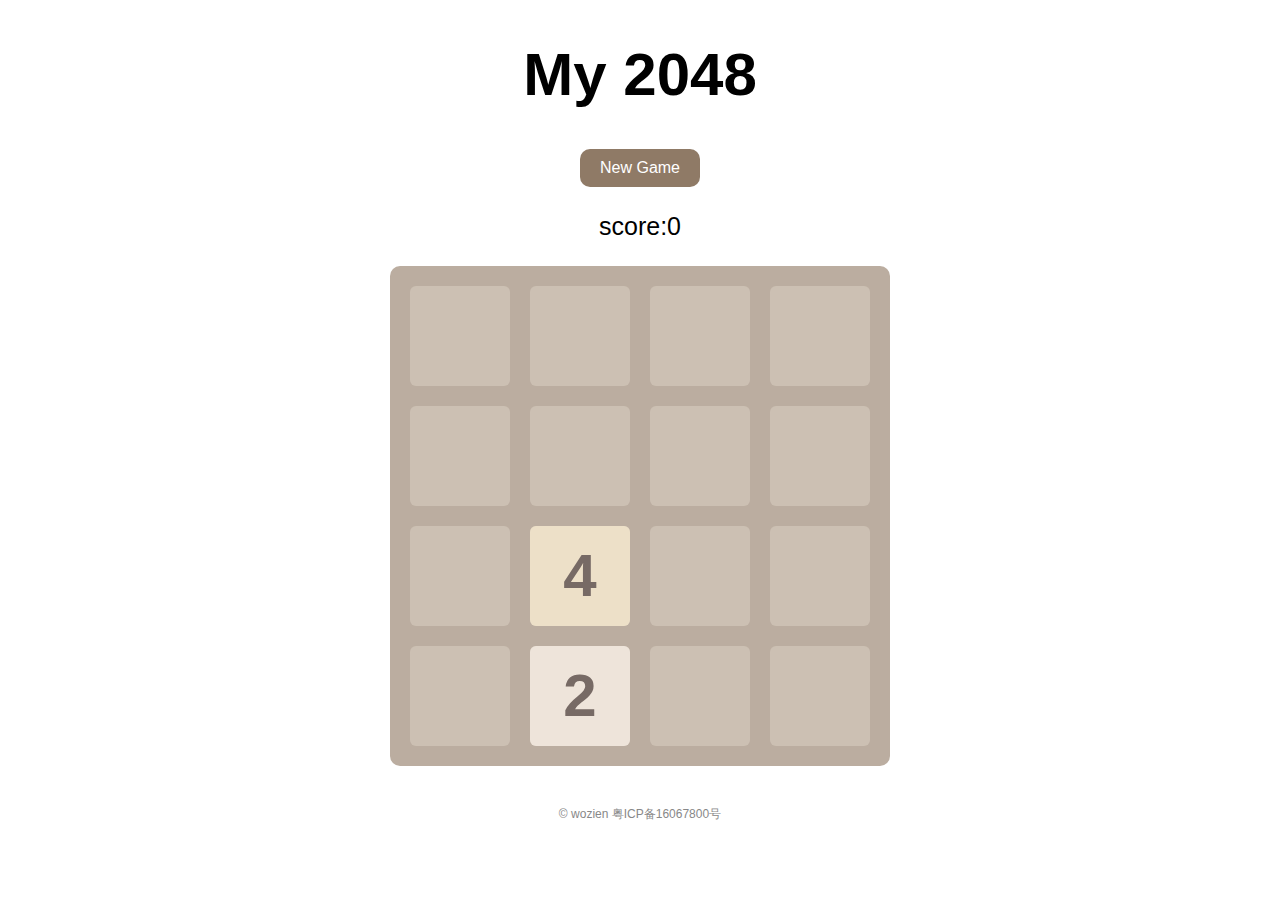
<file: 2048/index.html>
<!DOCTYPE html>
<html lang="en">
<head>
    <meta charset="UTF-8">
    <meta name="viewport" content="width=device-width,initial-scale=1.0,minimum-scale=1.0,maximum-scale=1.0,user-scalable=no"/>
    <title>wozien | 2048</title>
    <link rel="stylesheet" href="css/style.css"/>

</head>
<body>

    <header>
        <h1>My 2048</h1>
        <a href="javascript:newGame()" id="newGame">New Game</a>
        <p>score:<span id="score">0</span></p>
    </header>

    <div id="grid-container">
        <div class="grid-cell" id="grid-cell-0-0"></div>
        <div class="grid-cell" id="grid-cell-0-1"></div>
        <div class="grid-cell" id="grid-cell-0-2"></div>
        <div class="grid-cell" id="grid-cell-0-3"></div>

        <div class="grid-cell" id="grid-cell-1-0"></div>
        <div class="grid-cell" id="grid-cell-1-1"></div>
        <div class="grid-cell" id="grid-cell-1-2"></div>
        <div class="grid-cell" id="grid-cell-1-3"></div>

        <div class="grid-cell" id="grid-cell-2-0"></div>
        <div class="grid-cell" id="grid-cell-2-1"></div>
        <div class="grid-cell" id="grid-cell-2-2"></div>
        <div class="grid-cell" id="grid-cell-2-3"></div>

        <div class="grid-cell" id="grid-cell-3-0"></div>
        <div class="grid-cell" id="grid-cell-3-1"></div>
        <div class="grid-cell" id="grid-cell-3-2"></div>
        <div class="grid-cell" id="grid-cell-3-3"></div>
    </div>

    <footer>
        <p>&copy; wozien 粤ICP备16067800号</p>
    </footer>

    <script src="js/jquery-2.2.1.min.js"></script>
    <script src="js/support.js"></script>
    <script src="js/showAnimation.js"></script>
    <script src="js/main.js"></script>
</body>
</html>
</file>
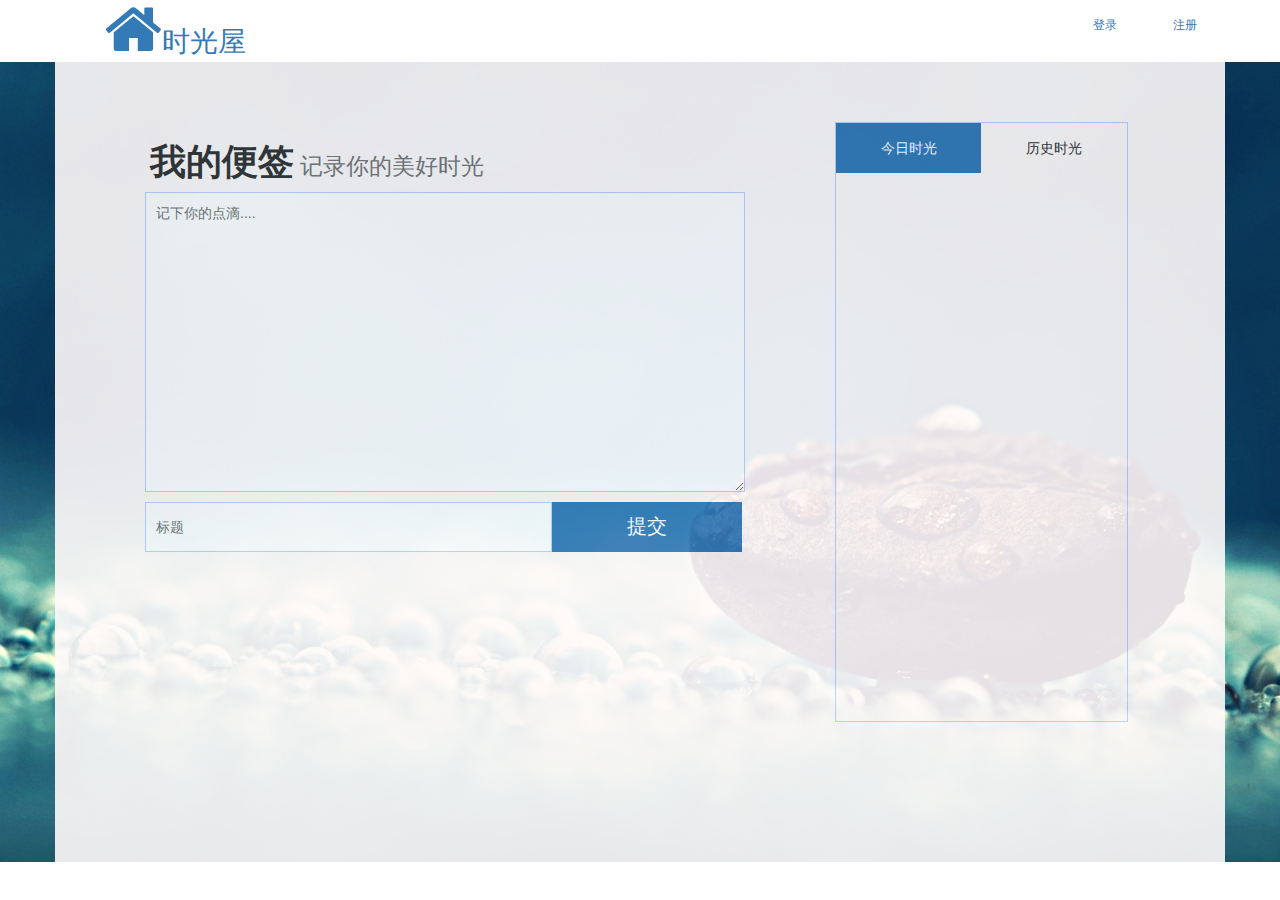
<file: demo1/index.html>
<!doctype html>
<html lang="en">
<head>
    <meta charset="UTF-8">
    <title>Document</title>
    <link rel="stylesheet" href="bootstrap/css/bootstrap.min.css">
    <link rel="stylesheet" href="css/font-awesome.min.css">
    <link rel="stylesheet" href="css/mystyle.css">
    <link rel="stylesheet" href="css/login.css">

</head>

<body>
    <!--header-->
    <header id="Navbar">
        <span class="title"><i class="fa fa-home" style="font-size: 100px"></i>时光屋</span>
        <span id="rg" class="navtxt">注册</span>
        <span id="lg" class="navtxt">登录</span>
    </header>
    <!--content-->
    <div class="bgimg">
        <div class="container">
            <div class="row">
                <div class="col-md-8";>
                    <h1 class="head"><b>我的便签</b><small>&nbsp;记录你的美好时光</small></h1>
                    <div class="con" id="con">
                        <textarea id="context" placeholder="记下你的点滴...."></textarea>
                    </div>
                    <div class="input">
                        <input type="text" id="header" class="ipt-tit" placeholder="标题">
                        <input type="button" class="mybtn-2" value="提交" onclick="Write()">
                    </div>
                </div>

                <div class="col-md-3" style="padding:0px 0px;position: relative;min-height: 600px;border:1px solid #BAD1FF">
                    <ul id="navTab">
                        <li class="hove">今日时光</li>
                        <li>历史时光</li>
                    </ul>
                    <div id="conlist">
                        <div class="conlist-time">
                            <span></span>
                            <span></span>
                        </div>

                        <ul></ul>
                    </div>
                    <div id="hoslist">
                        <div class="histext">
                            <input type="text" id="search" placeholder="输入格式年/月/日">
                            <i class="fa fa-search icon2" onclick="searchList()"></i>
                            <span class="tip2">*输入格式错误</span>
                        </div>
                        <span></span>
                        <span></span>
                        <ul></ul>
                    </div>
                </div>
            </div>
        </div>
    </div>


    <!--showdetail-->
    <div id="box_lg">
        <h6 class="close">×</h6>
        <h3 class="header"></h3>
        <hr>
        <p class="context"></p>
        <h6 class="time"></h6>
        <div class="del">
            <inpput type="button" class="btn btn-primary">删除便签</inpput>
        </div>

    </div>
    <div id="box_bg"></div>


    <!--login-->
    <div id="login">
        <div class="cls"><i class="fa fa-close"></i></div>
        <div class="lg_head">
            <span>时<i class="fa fa-home" style="font-size: 50px"></i>光</span>
        </div>
        <form id="fm1-info">
            <div class="ipt-gp">
                <i class="fa fa-user icon" style="font-size: 20px"></i>
                <input type="text" name="txt1" class="ipt" placeholder="用户名">
                <i class="fa fa-close icon-cls"></i>
                <span class="tip">*用户名不能为空</span>
            </div>
            <div  class="ipt-gp">
                <i class="fa fa-lock icon" style="font-size: 22px"></i>
                <input type="password" name="txt2" class="ipt" placeholder="密码">
                <i class="fa fa-close icon-cls"></i>
                <span class="tip">*密码不能为空</span>
            </div>
            <div class="btn-gp">
                <input type="button" class="mybtn mybtn-1" onclick="selForm(1)" value="登录">
            </div>

        </form>

        <div class="label-gp">
            <ul>
                <li><i class="fa fa-qq"></i></li>
                <li><i class="fa fa-weixin"></i></li>
                <li><i class="fa fa-weibo"></i></li>
                <li><a href="retutn false">立即注册</a></li>
            </ul>
        </div>
    </div>

    <!--register-->
    <div id="register">
        <div class="cls"><i class="fa fa-close"></i></div>
        <div class="lg_head">
            <span>时<i class="fa fa-home" style="font-size: 50px"></i>光</span>
        </div>

        <form id="fm2-info">
            <div class="ipt-gp">
                <i class="fa fa-user icon" style="font-size: 20px"></i>
                <input type="text" name="txt1" class="ipt" placeholder="请输入用户名">
                <i class="fa fa-close icon-cls"></i>
                <span class="tip">*用户名不能为空</span>
            </div>
            <div class="ipt-gp">
                <i class="fa fa-envelope icon" style="font-size: 16px"></i>
                <input type="text" name="txt2" class="ipt" placeholder="输入邮箱">
                <i class="fa fa-close icon-cls"></i>
                <span class="tip">*请输入合法邮箱</span>
            </div>
            <div  class="ipt-gp">
                <i class="fa fa-lock icon" style="font-size: 22px"></i>
                <input type="password" name="txt3" class="ipt" placeholder="密码">
                <i class="fa fa-close icon-cls"></i>
                <span class="tip">*密码不能为空</span>
            </div>
            <div  class="ipt-gp">
                <i class="fa fa-lock icon" style="font-size: 22px"></i>
                <input type="password" name="txt4" class="ipt" placeholder="确认密码">
                <i class="fa fa-close icon-cls"></i>
                <span class="tip">*两次密码不一致</span>
            </div>
            <div class="btn-gp">
                <input type="button" class="mybtn mybtn-1" onclick="selForm(2)" value="注册">
            </div>
        </form>

        <div class="label-gp">
            <ul>
                <li><i class="fa fa-qq"></i></li>
                <li><i class="fa fa-weixin"></i></li>
                <li><i class="fa fa-weibo"></i></li>
                <li><a href="retutn false">立即登录</a></li>
            </ul>
        </div>
    </div>
    <!--script-->
    <script src="js/jquery-2.2.1.min.js"></script>
    <script src="js/ajax3.js"></script>
    <script src="js/ajax1.js"></script>
    <script src="js/ajax2.js"></script>
    <script src="js/Animate.js"></script>
    <script src="js/login.js"></script>
    <script src="js/search.js"></script>
</body>
</html>
</file>
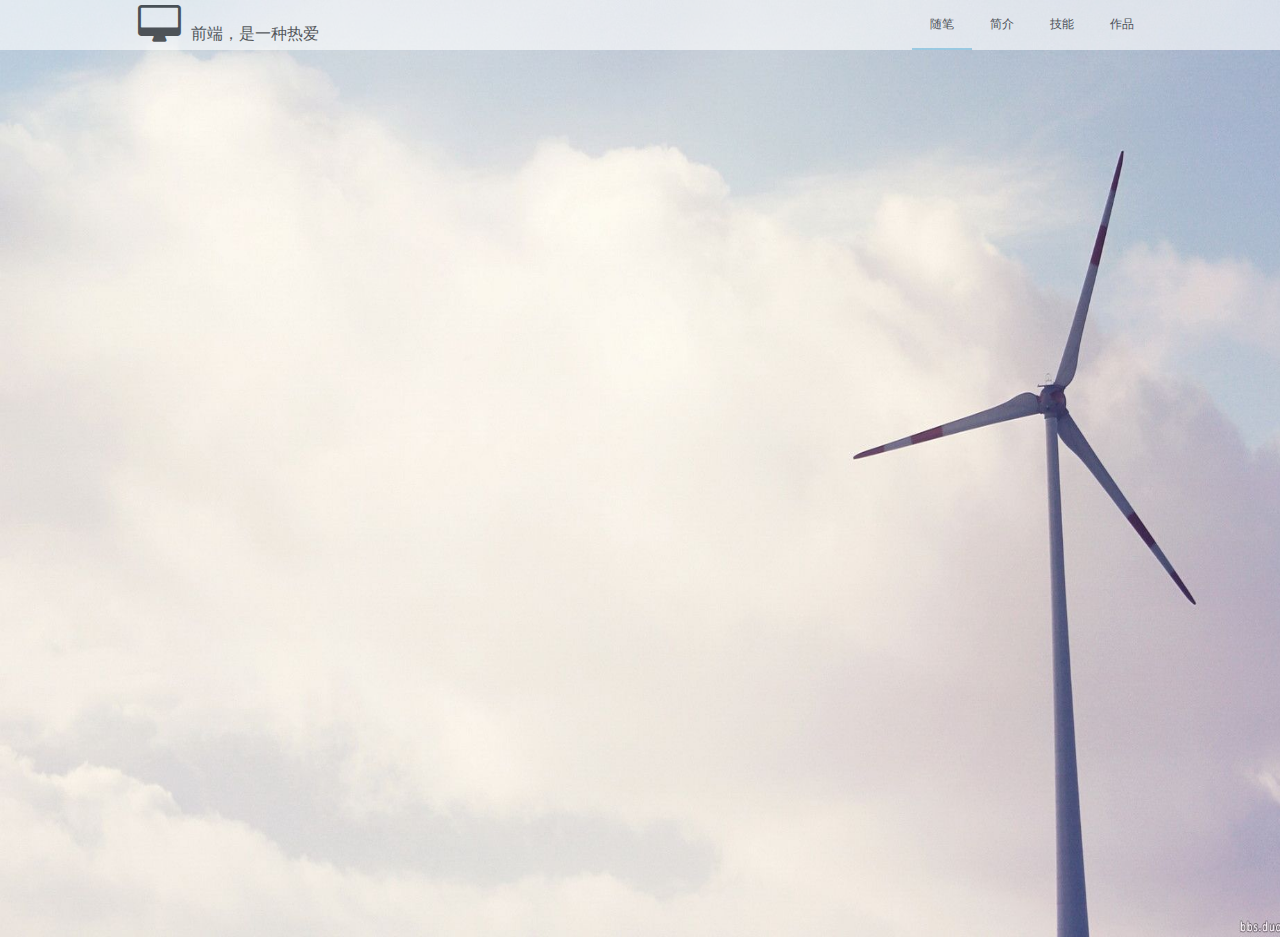
<file: demo2/index.html>
<!doctype html>
<html lang="en">
<head>
    <meta charset="UTF-8">
    <title>我的主页</title>
    <link rel="stylesheet" href="css/mystyle1.css"/>
    <link rel="stylesheet" href="css/mystyle2.css"/>
    <link rel="stylesheet" href="css/font-awesome.min.css"/>
</head>
<body>
    <div id="header">
        <div class="hd-left">
            <i class="fa fa-desktop icon1"></i>前端，是一种热爱
        </div>
        <div class="hd-right">
            <ul>
                <li>作品</li>
                <li>技能</li>
                <li>简介</li>
                <li class="over">随笔</li>
            </ul>
        </div>
    </div>

    <div id="container">
        <div class="con1">
            <div class="suibi">
                <div class="img1"></div>
                <div class="hr1">
                    <hr color="black"/>
                </div>
                <div class="page1">
                    <p><b style="font-size: 30px;color: skyblue">前端</b>是最贴近用户的程序员，前端的能力就是能让产品从90分进化到100分，甚至跟好</p>
                    <p>参与项目，快速高质量完成实现效果图，精确到1px</p>
                    <p>与团队成员，UI设计师，产品经理沟通</p>
                    <p>实时优化页面，拥抱最新前端技术</p>
                    <p>&copy;copyright&nbsp;wozien</p>
                </div>
            </div>
        </div>

        <div class="con2">
            <div class="title">
                <p class="con2-p1">关于我</p>
                <hr color="red" class="hr2"/>
                <p class="con2-p2">ABOUT ME</p>
            </div>
            <div class="myinfo">
                <ul class="ul2">
                    <li>
                        <div class="con2-img"><i class="fa fa-user con2-icon" style="font-size: 60px"></i></div>
                        <p style="text-align: left">学历</p>
                        <hr color="white" class="info-hr"/>
                        <p style="text-align: right">本科</p>
                    </li>
                    <li>
                        <div class="con2-img"><i class="fa fa-bank con2-icon" style="font-size: 55px"></i></div>
                        <p style="text-align: left">学校</p>
                        <hr color="white" class="info-hr"/>
                        <p style="text-align: right">深大</p>
                    </li>
                    <li>
                        <div class="con2-img"><i class="fa fa-book con2-icon" style="font-size: 60px"></i></div>
                        <p style="text-align: left">专业</p>
                        <hr color="white" class="info-hr"/>
                        <p style="text-align: right">计科</p>
                    </li>
                    <li>
                        <div class="con2-img"><i class="fa fa-heart con2-icon " style="font-size: 60px"></i></div>
                        <p style="text-align: left">爱好</p>
                        <hr color="white" class="info-hr"/>
                        <p style="text-align: right">跑步</p>
                    </li>
                </ul>
            </div>
            <div class="jianjie">
                <p>2013年开始就读于广东省深圳大学，主修专业应用数学，辅修计算机科学与技术</p>
                <p>喜欢思考，喜欢用所学数学和计算机知识解决实际问题，但虐有点强迫症</p>
                <p>大二开始接触前端喜欢前端，遇到神级页面立马CRTL+S</p>
                <p>目标--前端工程师</p>
            </div>
        </div>

        <div class="con3">
            <div class="title">
                <p class="con2-p1">我的技能</p>
                <hr color="red" class="hr2"/>
                <p class="con2-p2">MY SKILL</p>
            </div>

            <p class="con3-p1">前端的学习需要持之以恒，学习要有深度和广度，有坚持必有收获</p>
            <div class="skill">
                <div class="sk1"></div>
                <div class="sk2"></div>
                <div class="sk3"></div>
                <i class="fa fa-caret-up con3-icon1" style="font-size: 50px"></i>
                <i class="fa fa-caret-up con3-icon2" style="font-size: 50px"></i>
                <i class="fa fa-caret-up con3-icon3" style="font-size: 50px"></i>
                <div class="sk-con">
                   <ul class="sc1">
                       <li>理解w3c的html标准</li>
                       <li>熟悉html常用标签</li>
                       <li>了解html5新特性</li>
                   </ul>
                    <ul class="sc2">
                        <li>理解w3c的cssl标准</li>
                        <li>能用html+css完成静态页面</li>
                        <li>了解css3新特性</li>
                    </ul>
                    <ul class="sc3">
                        <li>理解原生js</li>
                        <li>能用js，jq完成页面的交互</li>
                        <li>能用ajax与服务器进行数据交换</li>
                    </ul>
                </div>
            </div>
        </div>

        <div class="con4">
            <div class="title">
                <p class="con2-p1">我的作品</p>
                <hr color="red" class="hr2"/>
                <p class="con2-p2">MY WORKS</p>
            </div>
            <p class="con3-p1">从大三开始自学前端，并时刻保持着对前端的热爱</p>

            <div class="banner">
                <ul>
                    <li class="li1">
                        <dl>
                            <dt>作品一</dt>
                            <dd>个人主页</dd>
                            <dt>功能</dt>
                            <dd>类似个人简历</dd>
                            <dt>实现</dt>
                            <dd>css3动画，jq轮播设计</dd>
                        </dl>
                    </li>
                    <li class="li2">
                        <dl>
                            <dt>作品二</dt>
                            <dd>WEB版记事本</dd>
                            <dt>功能</dt>
                            <dd>登录注册帐号，书写内容到数据库</dd>
                            <dt>实现</dt>
                            <dd>php+mysql完成后台操作，jq实现动画交互</dd>
                        </dl>
                    </li>
                </ul>

                <aside class="side side1"></aside>
                <aside class="side side2"></aside>
            </div>

            <p class="con3-p1">更多作品请关注我的github链接：<a href="https://github.com/wozien/demo.git">https://github.com/wozien/demo.git</a></p>
        </div>

        <ul class="ul1">
            <li class="hov"></li>
            <li></li>
            <li></li>
            <li></li>
        </ul>
    </div>

    <script src="js/jquery-2.2.1.min.js"></script>
    <script src="js/jquery.mousewheel.min.js"></script>
    <script src="js/animate.js"></script>
</body>
</html>
</file>
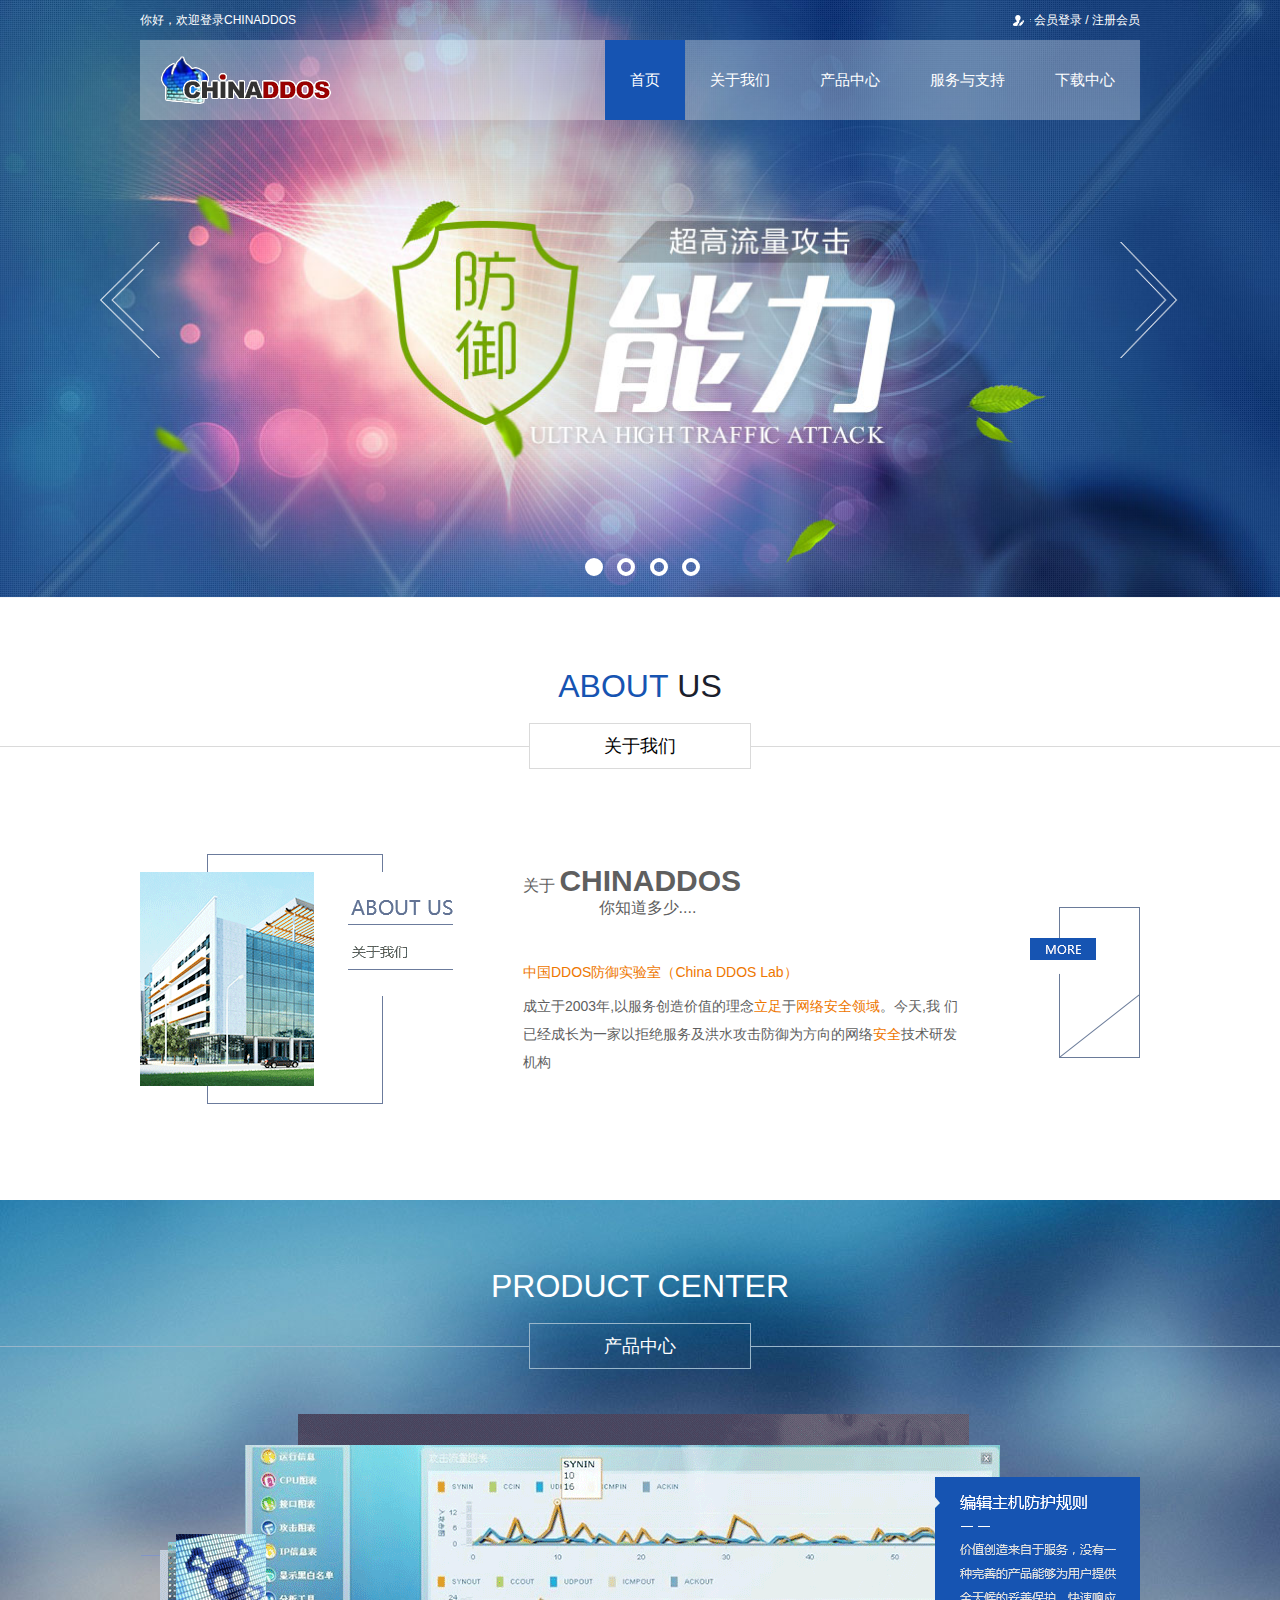
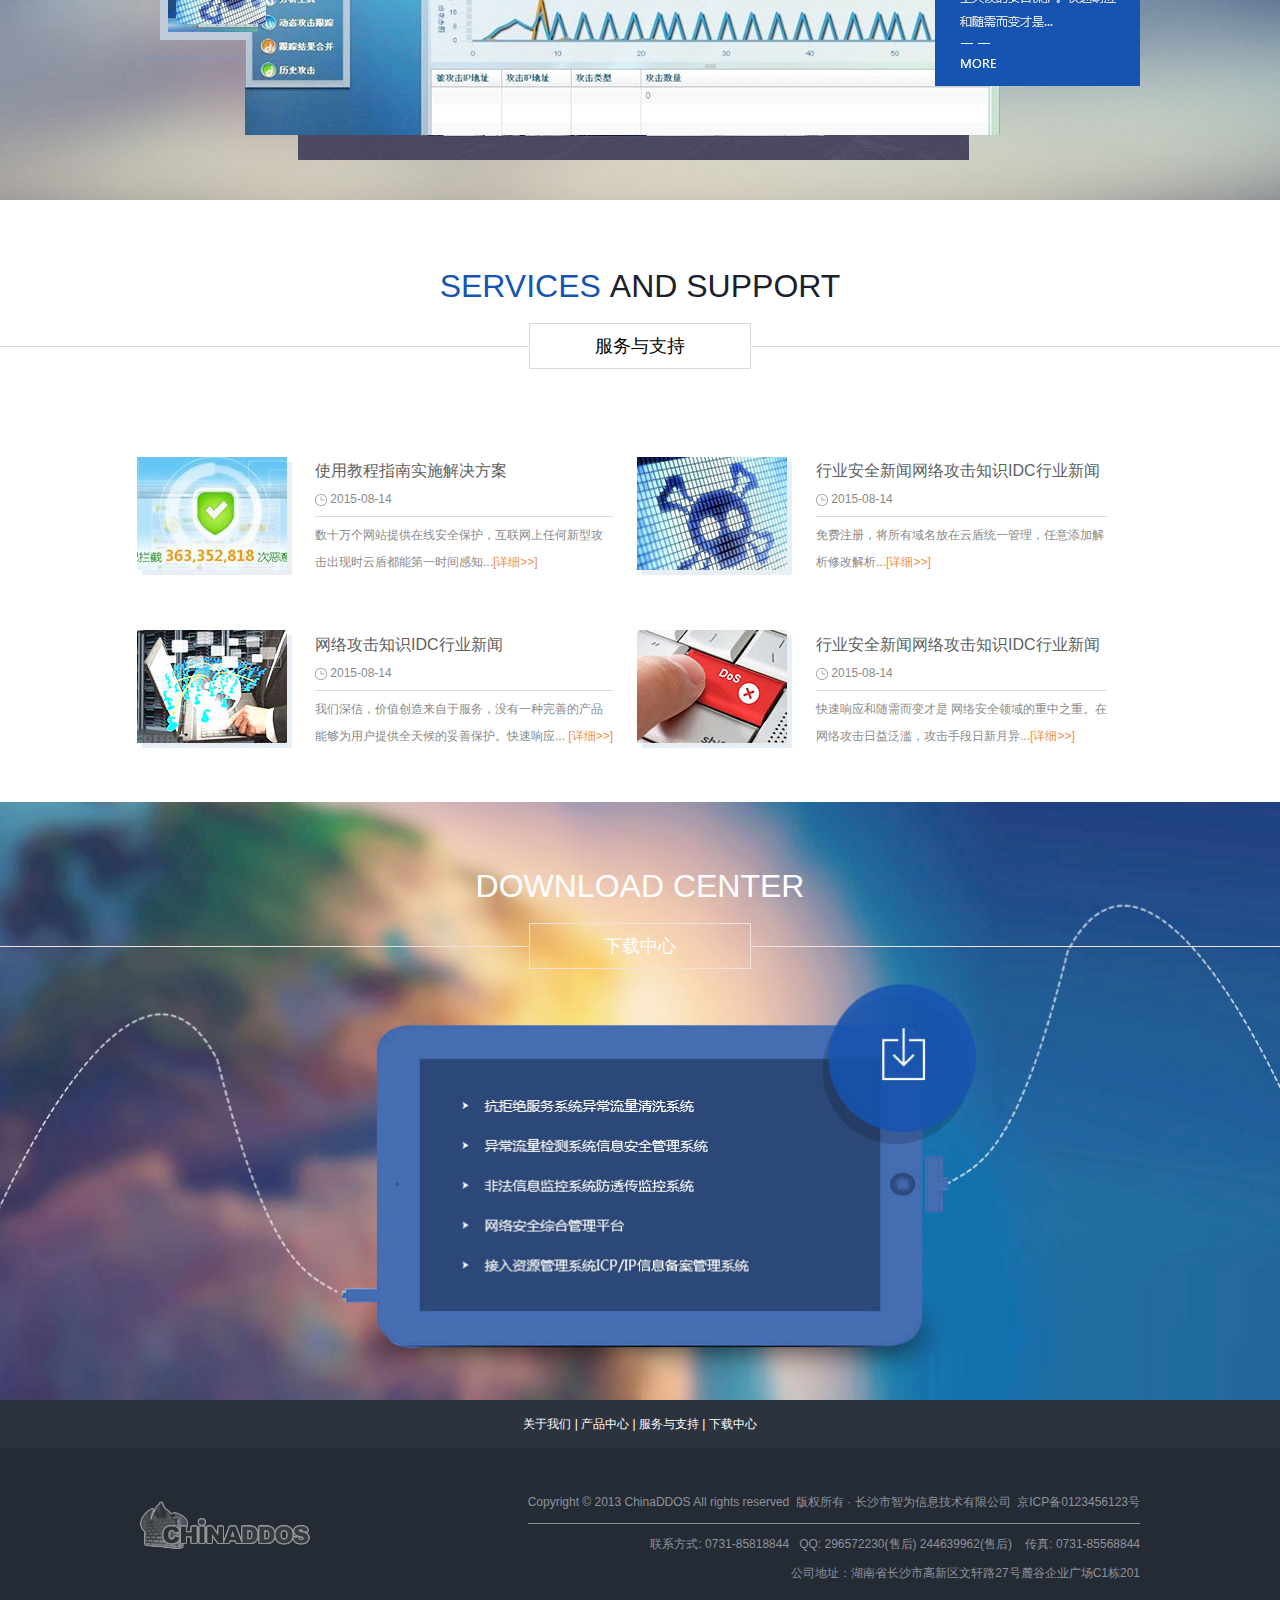
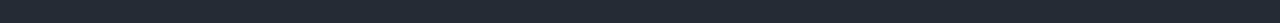
<file: demo3/index.html>
<!DOCTYPE html>
<html lang="en">
<head>
    <meta charset="UTF-8">
    <title>demo3</title>
    <link rel="stylesheet" href="mystyle.css"/>
</head>
<body>
    <div class="container">
        <!--part 1-->
        <div class="con1">
            <div class="nav">
                <div class="nav_tit">
                    <div class="tit_left">你好，欢迎登录CHINADDOS</div>
                    <div class="tit_right">
                        <img src="imgs/user_logo.png" alt="user" class="tit_img"/>
                        <a href="#">会员登录</a>
                        <span>/</span>
                        <a href="#">注册会员</a>
                    </div>
                </div>
                <nav class="navbar">
                    <ul class="nav_list">
                        <li>下载中心</li>
                        <li>服务与支持</li>
                        <li>产品中心</li>
                        <li>关于我们</li>
                        <li class="over1">首页</li>
                    </ul>
                    <img src="imgs/logo_03.png" alt="logo" class="navimg"/>
                </nav>
            </div>
            <div class="banner_btn">
                <img src="imgs/banner_left.png" alt="left"/>
                <img src="imgs/banner_right.png" alt="right"/>
                <ul>
                    <li class="over2"></li>
                    <li></li>
                    <li></li>
                    <li></li>
                </ul>
            </div>
        </div>
        <!--part 2-->
        <div class="con2">
            <div class="con_head1">
                <span style="color:#1654b2">ABOUT</span>&nbsp;US
            </div>
            <div class="con_ret1">
                <ul>关于我们</ul>
            </div>

            <div class="con2_main">
                <ul>
                    <li><img src="imgs/part2_01.png" alt="#"/></li>
                    <li class="con2_con">
                        <p class="con2_p1">关于&nbsp;<span style="font-size: 30px;font-weight: bold">CHINADDOS</span>
                 你知道多少....</p>
                        <p class="color">中国DDOS防御实验室（China DDOS Lab）</p>
                        <p>成立于2003年,以服务创造价值的理念<span class="color">立足</span>于<span class="color">网络安全领域</span>。今天,我
                            们已经成长为一家以拒绝服务及洪水攻击防御为方向的网络<span class="color">安全</span>技术研发
                            机构</p>
                    </li>
                    <li><a href="#"><img src="imgs/part2_02.png" alt="#"/></a></li>
                </ul>
            </div>
        </div>
        <!--part 3-->
        <div class="con3">
            <div class="con_head2">
                PRODUCT CENTER
            </div>
            <div class="con_ret2">
                <ul>产品中心</ul>
            </div>
            <div class="con3_main">

            </div>
        </div>
        <!--part 4-->
        <div class="con4">
            <div class="con_head1">
                <span style="color:#1654b2">SERVICES</span>&nbsp;AND&nbsp;SUPPORT
            </div>
            <div class="con_ret1">
                <ul>服务与支持</ul>
            </div>
            <div class="con4_main">
                <table>
                    <tr>
                        <td><img src="imgs/part4_01.jpg" alt="#"/></td>
                        <td>
                            <p style="font-size: 16px;color:#5f5f5f">使用教程指南实施解决方案</p>
                            <p><img src="imgs/part4_05.png" alt="#"/>&nbsp;2015-08-14</p>
                            <p class="hr"></p>
                            <p>数十万个网站提供在线安全保护，互联网上任何新型攻</p>
                            <p>击出现时云盾都能第一时间感知...<a style="color:#f08d42" href="#">[详细>>]</a></p>
                        </td>
                        <td><img src="imgs/part4_02.jpg" alt="#"/></td>
                        <td>
                            <p style="font-size: 16px;color:#5f5f5f">行业安全新闻网络攻击知识IDC行业新闻</p>
                            <p><img src="imgs/part4_05.png" alt="#"/>&nbsp;2015-08-14</p>
                            <p class="hr"></p>
                            <p>免费注册，将所有域名放在云盾统一管理，任意添加解</p>
                            <p>析修改解析...<a style="color:#f08d42" href="#">[详细>>]</a></p>
                        </td>
                    </tr>
                    <tr class="con4_tr"></tr>
                    <tr>
                        <td><img src="imgs/part4_03.jpg" alt="#"/></td>
                        <td>
                            <p style="font-size: 16px;color:#5f5f5f">网络攻击知识IDC行业新闻</p>
                            <p><img src="imgs/part4_05.png" alt="#"/>&nbsp;2015-08-14</p>
                            <p class="hr"></p>
                            <p>我们深信，价值创造来自于服务，没有一种完善的产品</p>
                            <p>能够为用户提供全天候的妥善保护。快速响应... <a style="color:#f08d42" href="#">[详细>>]</a></p>
                        </td>
                        <td><img src="imgs/part4_04.jpg" alt="#"/></td>
                        <td>
                            <p style="font-size: 16px;color:#5f5f5f">行业安全新闻网络攻击知识IDC行业新闻</p>
                            <p><img src="imgs/part4_05.png" alt="#"/>&nbsp;2015-08-14</p>
                            <p class="hr"></p>
                            <p>快速响应和随需而变才是 网络安全领域的重中之重。在</p>
                            <p>网络攻击日益泛滥，攻击手段日新月异...<a href="#" style="color:#f08d42">[详细>>]</a></p>
                    </tr>
                </table>
            </div>
        </div>

        <!--part 5-->
        <div class="con5">
            <div class="con_head2">
                DOWNLOAD CENTER
            </div>
            <div class="con_ret2 con_ret3">
                <ul>下载中心</ul>
            </div>
        </div>

        <footer class="foot">
            <ul>
                <li><a href="#">关于我们</a></li>
                <li>|</li>
                <li><a href="#">产品中心</a></li>
                <li>|</li>
                <li><a href="#">服务与支持</a></li>
                <li>|</li>
                <li><a href="#">下载中心</a></li>
            </ul>
            <div class="foot_info">
                <img src="imgs/foot.png" alt="#" class="foot_img"/>
                <div class="cp_info">
                    <p>Copyright &copy; 2013 ChinaDDOS All rights reserved&nbsp;&nbsp;版权所有 · 长沙市智为信息技术有限公司&nbsp; 京ICP备0123456123号</p>
                    <hr/>
                    <p>联系方式: 0731-85818844&nbsp;&nbsp;&nbsp;QQ: 296572230(售后) 244639962(售后)&nbsp;&nbsp;&nbsp;&nbsp;传真: 0731-85568844</p>
                    <p>公司地址：湖南省长沙市高新区文轩路27号麓谷企业广场C1栋201</p>
                </div>
            </div>
        </footer>

    </div>

</body>
</html>
</file>
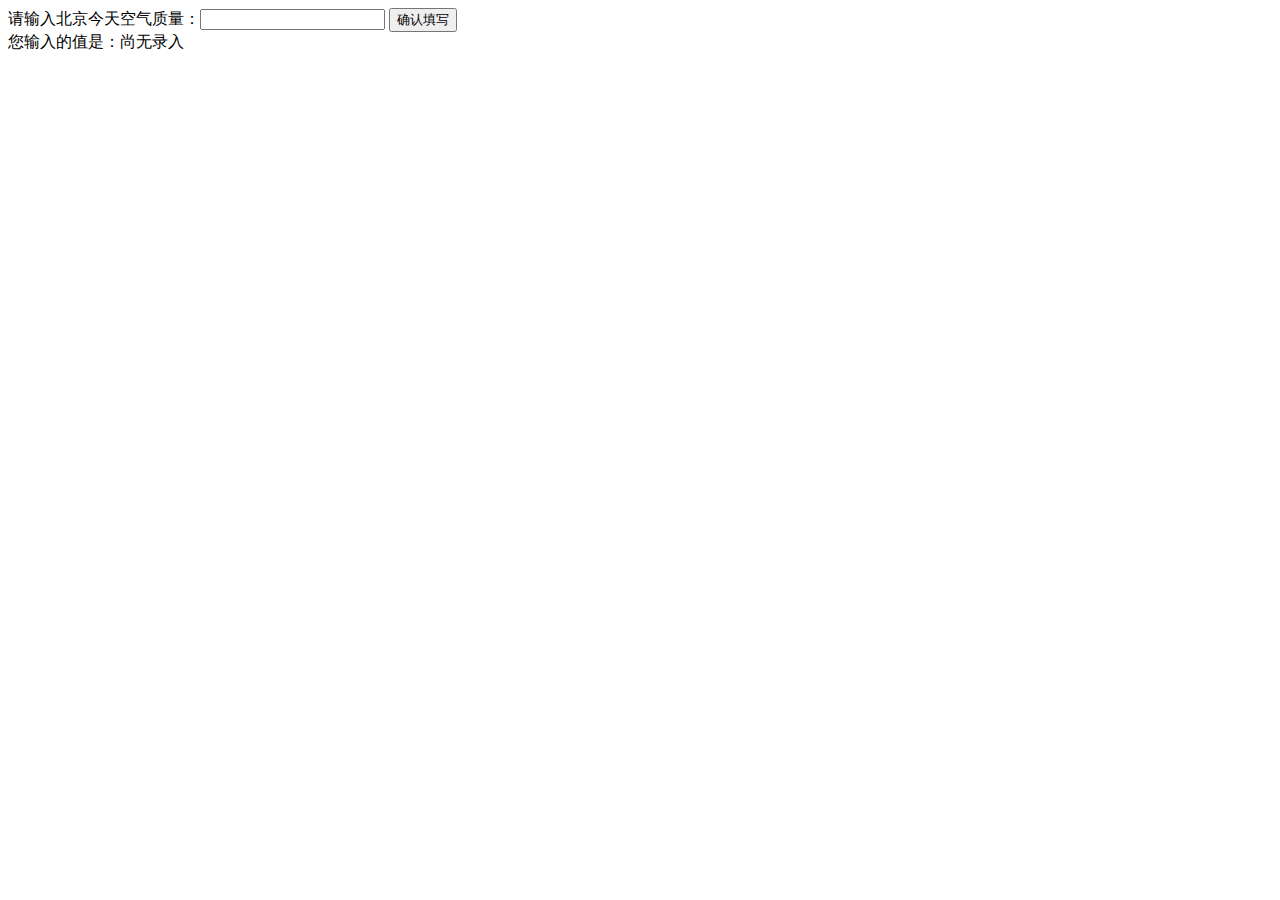
<file: task-13/index.html>
<!DOCTYPE html>
<html lang="en">
<head>
	<meta charset="UTF-8">
	<title>IFE javascript task 01</title>
</head>
<body>
	<label>请输入北京今天空气质量：<input id="api-input" type="text"></label>
	<button id="button">确认填写</button>
	<div>您输入的值是：<span id="api-display">尚无录入</span></div>

	<script type="text/javascript">
		
		(function(){
			// var btn=document.getElementById('button');
			// btn.onclick=function(){
			// 	var str=document.getElementById('api-input').value;
			// 	document.getElementById('api-display').innerHTML=str;
			// }

			var $ = function (id){
				return document.getElementById(id);
			}

			var handle=function(){
				var num=parseInt($('api-input').value);
				if(!isNaN(num) && num<=500 && num>=0){
					$('api-display').innerHTML=num;
				} else{
					alert('input error');
				}
			}

			$('button').onclick=function(){
				handle();
			}

			$('api-input').onkeyup=function(event){
				if(event.keyCode===13){
					handle();
				}
			}
		})();

	</script>
</body>
</html>
</file>
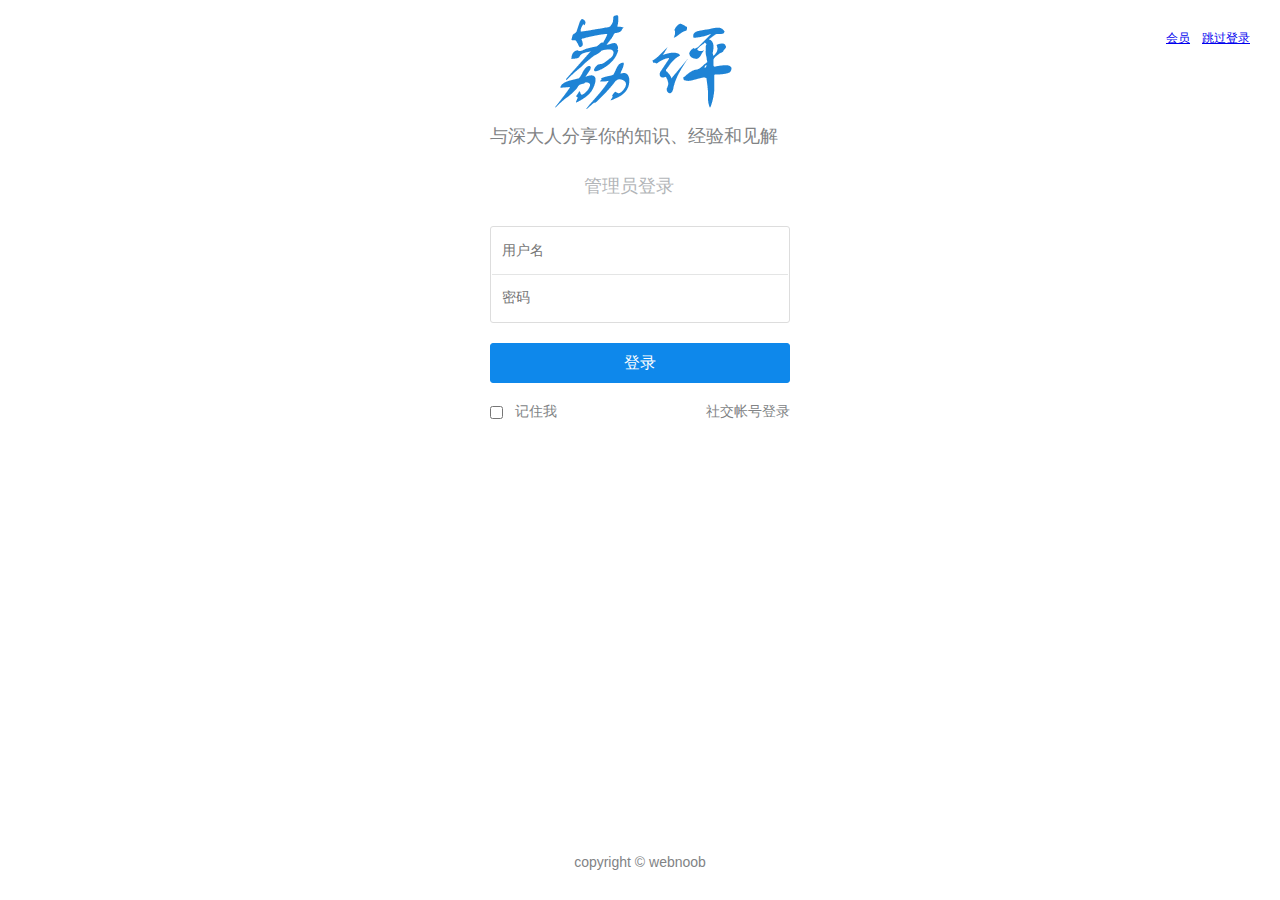
<file: Liping/Adminlogin.html>
<!doctype html>
<html lang="en">
<head>
    <meta charset="UTF-8">
    <title>注册/登录</title>
    <link rel="stylesheet" href="css/css1.css"/>
    <link rel="stylesheet" href="css/font-awesome.min.css"/>
    <script src="js/jquery-2.2.1.min.js"></script>
</head>

<body class="body">

<div class="main">
    <img src="img/loginlogo.png" alt="淘课"/>
    <h2 class="lg-title">与深大人分享你的知识、经验和见解</h2>

    <div class="main-panel">
        <ul>
            <li>管理员登录</li>
        </ul>
        <div class="sign-in" style="display: block">
            <form action="" id="sign-in-form">
                <div class="sign-ipt">
                    <input type="text" name="username" placeholder="用户名">
                    <hr color="#e4e5e5">
                    <input type="password" name="password" placeholder="密码">
                </div>

                <button type="button" class="sign-btn" id="btn-sign-in">登录</button>

                <div class="label">
                    <input type="checkbox" style="vertical-align: middle" id="rbme">
                    <label for="rbme">&nbsp;&nbsp;记住我</label>
                    <span>社交帐号登录</span>
                    <div class="sign-icon">
                        <i class="fa fa-weixin"></i>
                        <i class="fa fa-qq"></i>
                        <i class="fa fa-weibo"></i>
                    </div>
                </div>

            </form>
        </div>

    </div>
</div>

<div class="foot">
    copyright &copy; webnoob
</div>

<div class="jump"><a href="index.php">跳过登录</a></div>
<div class="jump" style="position: absolute;right: 90px"><a href="login.html">会员</a></div>
<script>
    $(function () {
        //社交工具登录
        $('.label>span').click(function () {
            $(".sign-icon").fadeToggle(200);
        })
        //注册用户
        $("#btn-sign-up").click(function () {

            $.post("server/login.php?k=1",$("#sign-up-form").serialize(), function (rps) {

                if(rps==="exist user"){
                    alert("该用户已经存在");
                }
                else{
                    location.pathname="Dhk/index.php";
                }

            });
        });

        //用户登录
        $("#btn-sign-in").click(function () {

            $.post("server/login.php?k=2",$("#sign-in-form").serialize(), function (rps) {

                if(rps==="no user"){
                    alert("不存在该用户");
                }else if(rps==="no"){
                    alert("密码错误");
                }
                else{
                    location.pathname="Dhk/index.php";
                }
            })
        })


    })
</script>

</body>
</html>
</file>
<file: 2048/css/style.css>
*{
    font-family: Arial;
}

header{
    width: 100%;
    margin:0 auto;
    text-align:center;
}

header h1{
    font-size: 60px;
    font-weight: bold;
}

header #newGame{
    display:block;
    margin:10px auto;
    width: 100px;
    padding:10px 10px;
    background-color: #8f7a66;
    color:white;
    border-radius:10px;
    text-decoration: none;
}

header #newGame:hover{
    background-color: #9f8b77;
}

header p{
    font-size: 25px;
    margin: 25px auto;
}

#grid-container{
    width: 460px;
    height: 460px;
    padding: 20px;
    position: relative;
    border-radius: 10px;
    margin:10px auto;
    background-color: #bbada0;
}

.grid-cell{
    position: absolute;
    width: 100px;
    height: 100px;
    background-color: #ccc0b3;
    border-radius: 6px;
}

.number-cell{
    position: absolute;
    font-weight: bold;
    font-size: 60px;
    line-height: 100px;
    text-align: center;
    border-radius: 6px;
}

footer{
    width: 100%;
    text-align:center;
    margin: 40px auto;
}

footer p{
    font-size: 12px;
    color:#888;
}

@media screen and (max-width: 768px) {
    header h1{
        font-size: 40px;
    }
    header p{
        font-size: 20px;
        margin: 20px auto;
    }
}
</file>
<file: demo1/css/mystyle.css>
@charset "UTF-8";

*{
    font-family: 微软雅黑,sans-serif;padding: 0;margin: 0;
}
ul{ list-style-type: none;margin: 0px}

.bgimg{
    background: url('../img/bgsucai01.jpg') no-repeat;
    background-size: 100% 100%;
 }
/*navbar*/

#Navbar{
    width: 1170px;
    margin: 0 auto;
    overflow: hidden;
}
#Navbar .title {
    float: left;
    display: block;
    font-size: 2em;
    color:#337AB7;
    padding-left: 50px;
}
.navtxt{
    text-align: center;
    float: right;
    display: block;
    font-size: 12px;
    color:#337AB7;
    height: 50px;
    line-height: 50px;
    min-width: 80px;
    cursor: pointer;
}
.navtxt:hover{
    color:white;
    background-color: #337AB7;
    font-size: 20px;
}
/*input area*/
.container{
    padding-top: 60px;
    background-color: snow;
    opacity: 0.9;
    min-height: 800px;
}
.con{
    width:600px;
    height: 300px;
    margin: 10px auto;
}
.head{
    position: relative;
    left: -100px;
}
.con textarea{
    width: 100%;
    height: 100%;
    border: 1px solid #BAD1FF;
    padding: 10px;
}

.input{
    width: 600px;
    margin: 10px auto;
    text-align: left;
    overflow: hidden;
}
.input .ipt-tit{
    float: left;
    width: 395px;
    height: 48px;
    border: 1px solid #BAD1FF;
    padding-left: 10px;
    box-sizing: content-box;
}
.input .mybtn-2{
    float: left;
    width: 190px;
    background-color: #337AB7;
    height: 50px;
    border: 1px solid #337AB7;
    font-size: 20px;
    color:white;
}

#navTab{
    overflow: hidden;
    cursor: pointer;
}
#navTab li{
    display: block;
    float:left;
    width: 50%;
    height: 50px;
    line-height: 50px;
    text-align: center;
    background-color: SNOW;
}
#navTab .hove{
    color:white;
    background-color:#337AB7 ;
}

/* today records*/
#conlist{
    position: absolute;
    left: 0px;
    top:50px;
    width:100%;
    height: auto;
    cursor: pointer;
}
.contit{
    display: block;
    height:32px;
    line-height: 32px;
    color: snow;
    background-color: #337AB7;
    padding-left: 10px;
}
#conlist #icon1{
    position: absolute;
    right: 5px;
    top:10px;
    color: white;
    font-size: 12px;
}
.icon1{
    -webkit-transform: rotate(180deg);
    -moz-transform: rotate(180deg);
    -ms-transform: rotate(180deg);
    -o-transform: rotate(180deg);
    transform: rotate(180deg);
}
#conlist ul li,#hoslist ul li{
    display: block;
    height: 32px;
    line-height: 32px;
    background-color:#C4DDF5;
    padding-left: 20px;
    border-bottom: 1px solid white;
    font-weight: bold;
    display: none;
}

/*history*/
#hoslist{
    position: absolute;
    left: 0px;
    top:50px;
    display: none;
    width: 100%;
    cursor: pointer;
}

#hoslist .histext{
    display: none;
    padding:10px 0px;
    background-color: #337AB7;
    text-align: center;
}
#hoslist #search{
    width: 90%;
    height: 40px;
    padding-left: 10px;
    border-radius: 5px;
    border: 1px solid #337AB7;
}
#hoslist .icon2{
    position: absolute;
    right: 25px;
    top:20px;
    font-size: 16px;
    color:#337AB7;
}
#hoslist #icon3{
    position: absolute;
    right: 10px;
    top:70px;
    color: white;
    font-size: 12px;
}
.icon3{
    -webkit-transform: rotate(180deg);
    -moz-transform: rotate(180deg);
    -ms-transform: rotate(180deg);
    -o-transform: rotate(180deg);
    transform: rotate(180deg);
}
#hoslist .tip2{
    display: none;
    color: honeydew;
    font-size: 12px;
    text-align: left;
    padding: 10px 20px;
}
/*detail*/
#box_bg{
    position: fixed;
    left: 0px;
    top: 0px;
    width: 100%;
    height: 100%;
    background-color: #000;
    opacity: 0.4;
    z-index: 998;
    display: none;
}
#box_lg{
    position: fixed;
    left: 50%;
    top: 50%;
    width: 600px;
    min-height: 300px;
    margin: -150px 0 0 -300px;
    z-index: 999;
    background-color: snow;
    border-radius: 5px;
    padding: 10px 20px;
    box-shadow: 0 0 10px #000;
    word-break: break-all;
    display: none;
}
#box_lg .header{
    height: 50px;
    line-height: 50px;
}

#box_lg .time{
    text-align: right;
    margin: 50px 30px;
}
#box_lg .context{
    text-indent: 2em;
}
#box_lg .close{
    text-align: right;
    font-size: 16px;
    cursor: pointer;
}
#box_lg .del{
    text-align: center;
    margin-bottom: 20px;
}
</file>
<file: demo1/css/login.css>
*{
    padding: 0;
    margin: 0;
    font-family: 微软雅黑, sans-serif;
}
ul li{list-style-type:none;}
/*login*/
#login{
    position: fixed;
    left: 50%;
    top:50%;
    width: 400px;
    min-height: 400px;
    margin: -200px 0 0 -200px;
    box-shadow: 0 0 10px #000;
    border-radius: 5px;
    display: none;
    z-index:999;
    background-color: white;
}
.cls{
    text-align: right;
    margin: 5px 10px;
    color: #ddd;
    font-size: 16px;
}
.cls:hover{
    color:#5A9FE0;
}
.lg_head{
    text-align: center;
    height:80px;
    line-height: 80px;
    color:#5A9FE0;
    font-size: 36px;
}
.ipt-gp{
    position: relative;
    margin: 20px auto;
    text-align: center;
}
.btn-gp{
    margin-top: 50px;
    text-align: center;
}
.ipt{
    height: 50px;
    padding: 5px 35px;
    border: 1px solid #5A9FE0;
    font-size: 14px;
    width: 350px;
}
.icon{
    position: absolute;
    left: 35px;top: 15px;
    color:#5A9FE0;
}
.icon-cls{
    position: absolute;
    right: 35px;top: 15px;
    color:#ddd;
    font-size: 16px;
    display: none;
}
.icon-cls:hover{
    color:#5A9FE0;
}
.tip{
    display: none;
    text-align: left;
    color:crimson;
    font-size: 12px;
    padding-left: 30px;
    margin: 10px auto;

}
.tipempty{
    display:block;
}
.mybtn{
    color:white;
    border-radius: 5px;
}
.mybtn-1{
    background-color: #5A9FE0;
    width: 350px;
    height: 50px;
    border: 2px solid #5A9FE0;
    font-size: 20px;
}
.mybtn-1:hover{
    background-color: #5A5AE0;
    border: 2px solid #5A5AE0;
}
.label-gp{
    margin:50px auto;
    overflow: hidden;
    padding: 0 30px;
}
.label-gp ul li{
    display: block;
    float: left;
    margin: 0 5px;
    color: #5A9FE0;
}
.label-gp ul li:last-child{
    float: right;
    font-size: 12px;
}
.label-gp ul>li>a{
    color:#5A9FE0;
}

/*register*/
#register{
    position: fixed;
    left: 50%;
    top:35%;
    width: 400px;
    min-height: 400px;
    margin: -200px 0 0 -200px;
    box-shadow: 0 0 10px #000;
    border-radius: 5px;
    display: none;
    z-index:999;
    background-color: white;
}
</file>
<file: demo2/css/mystyle1.css>
@charset "utf8";

ul li{ list-style: none}
html,body{ height: 110%; width:110%;font-family: 微软雅黑,sans-serif;}
html,body,div,ul,li,h1{ padding: 0px;margin: 0px;}
/*header*/
#header{
    position: fixed;
    left: 0px;
    top:0px;
    width: 100%;
    height: 50px;
    background-color: white;
    z-index: 2;
    opacity: 0.6;
    overflow: hidden;
}

.hd-left{
    float: left;
    height: 50px;
    line-height: 50px;
    margin-left:10% ;
}
.hd-left .icon1{
    font-size: 40px;
    padding: 5px 10px;
}
.hd-left .icon1:hover{
    color:skyblue;
}
.hd-right{
    float: right;
    height: 48px;
    line-height: 48px;
    margin-right: 10%;
    cursor: pointer;
}
.hd-right>ul>li{
    display: block;
    float: right;
    font-size: 12px;
    width: 5em;
    text-align: center;
}
.hd-right>ul>li:hover{
    color:deepskyblue;
}
.hd-right .over{
    border-bottom: 2px skyblue solid;
}

/*container*/
#container{
    position: relative;
    height: 100%;
}
#container>div{
    position: absolute;
    left: 0px;
    top:0px;
    width: 100%;
    height: 100%;
    background: url('../img/bgsucai09.jpg');
    background-size: 100% 100%;
    display: none;
}
#container .con1{
    display: block;
}

#container  .ul1{
    position: absolute;
    right: 20px;
    top:50%;
    margin: -45px 0 0 0;
    display: none;
    /*display: none;*/
}
#container .ul1>li{
    display: block;
    height: 8px;
    width: 8px;
    border-radius: 50%;
    border: 1px solid #666;
    margin: 10px auto;
}

#container .hov{
    background-color: #666;
}

/*con1*/
.con1 .suibi{
    position: absolute;
    left: 50%;
    top:50%;
    width: 800px;
    height: 600px;
    margin:-300px 0 0 -400px;
    display: none;
}
@keyframes img1move {
    from{top:400px}
    to{top:100px}
}
.con1 .img1{
    position: absolute;
    left: 50%;
    width: 150px;
    height: 150px;
    margin-left: -100px;
    border-radius: 50%;
    animation: img1move 1s;
    animation-fill-mode: forwards;
    background: url("../img/touxiang1.jpg");
    background-size: 100% 100%;
}
.con1 .img1:hover{
    background: url("../img/touxiang2.jpg");
    background-size: 100% 100%;
    box-shadow: 0 0 20px skyblue;
}
@keyframes hr1move {
    from{ width:0px}
    to { width:650px;}
}
.con1 .hr1{
    position: absolute;
    top: 280px;
    width: 100%;
    text-align: center;
}
.con1 .hr1>hr{
    border: 0px;
    width: 0px;
    height: 2px;
    animation: hr1move 400ms;
    animation-delay: 1s;
    animation-fill-mode: forwards;
}
.con1 .page1{
    position: absolute;
    top:300px;
    width: 100%;
    text-align: center;
}
.con1 .page1>p{
    margin: 20px auto;
    display: none;
}
</file>
<file: demo2/css/mystyle2.css>
@import url('mystyle1.css');

#container .title{
    width: 20%;
    text-align: center;
    margin: 70px auto 20px auto;
}
 .con2-p1{
    font-weight: bold;
    font-size: 25px;
    margin-bottom: 15px;
}
@keyframes hrmove {
    0% {width: 0px}
    100% {width: 72px}
}
 .hr2{
    width: 72px;
    animation: hrmove 1s;
}
 .con2-p2{
    font-size: 10px;
    color: red;
    margin: 5px auto;
}

.con2 .myinfo {
    width: 800px;
    background-color: black;
    opacity: 0.6;
    border-radius: 20px;
    overflow: hidden;
    padding: 20px 0px;
    text-align: center;
    margin:0px auto;
}

.myinfo .ul2{
    display: block;
}
 .myinfo .ul2>li{
    display: inline-block;
    width: 150px;
    min-height: 200px;
    /*background-color: skyblue;*/
     margin: 0 10px;
}
 .con2 .con2-img{
     width: 100px;
     height: 100px;
     line-height: 100px;
     border-radius: 50%;
     border: 5px solid white;
     margin: 20px auto;
     background-color: black;
     text-align: center;
 }
.con2 .con2-img:hover{
    background-color: white;
}
.con2 .con2-img:hover>i{
    color:black;
}
 .myinfo .info-hr{
     width: 50px;
     transform: rotate(-45deg);
 }

 .myinfo .ul2 p{
     color:white;
     margin: 0 auto;
     width: 60px;
 }

 .myinfo .con2-icon{
     color:white;
     margin: 20px auto;
 }
@keyframes jjmove{
    from{
        width: 1000px;
    }
    to{
        width: 600px;
    }
}
 @keyframes ppmove {
     0% {opacity: 0;width: 1000px;}
     50%{ width: 600px}
     60%{ width: 650px}
     70%{ width: 600px}
     100% {opacity: 1;width: 600px;}
 }
 .con2 .jianjie{
     width: 600px;
     height: 150px;
     background: url("../img/textbg.png");
     background-size: 100% 100%;
     margin: 30px auto;
     animation: ppmove 2s ease;
     /*animation-delay: 600ms;*/
     text-align: center;
     color: #666;
     font-size: 14px;
     padding: 10px 0px;
 }

/*con3*/
.con3-p1{
    margin: 20px auto;
    text-align: center;
    font-size: 14px;
    color: #666;
}

.con3 .skill{
    position: relative;
    width: 800px;
    margin:50px auto 0px;
    text-align: center;
    /*background-color: skyblue;*/
}
.skill>div{
    display: inline-block;
    width: 150px;
    height: 150px;
    margin: 0 50px;
    border-radius: 10px;
    background-size: 100% 100%;
}

.sk1{
    background: url("../img/html5.png");
}
.sk2{
    background: url("../img/css3.png");
}
.sk3{
    background: url("../img/jn1.png");
}
.con3-icon1{
    position: absolute;
    left: 130px;
    top: 150px;
    color:#666;
    cursor: pointer;
}
.con3-icon2{
    position: absolute;
    left: 390px;
    top: 150px;
    color:#666;
    cursor: pointer;
}
.con3-icon3{
    position: absolute;
    left: 650px;
    top: 150px;
    color:#666;
    cursor: pointer;
}
.skill .sk-con{
    position: relative;
    width: 800px;
    height: 150px;
    margin: 50px auto;
}

.sk-con  ul li{
    list-style-type:disc;
    color:white;
    font-size: 12px;
    text-align: left;
}
.sk-con  ul{
    border-radius: 10px;
    background-color: #666;
}
.sk-con .sc1{
    position: absolute;
    left: 60px;
    top:0px;
    padding: 10px 30px;
    display: none;
}

.sk-con .sc2{
    position: absolute;
    left: 300px;
    top:0px;
    padding: 10px 30px;
    display: none;
}

.sk-con .sc3{
    position: absolute;
    left: 550px;
    top:0px;
    padding: 10px 30px;
    display: none;
}

.icon-act{
    transform: rotate(180deg);
}

/*con4*/
.banner{
    position: relative;
    width: 600px;
    height: 300px;
    margin:10px auto;
    overflow:hidden;
}

.banner ul{
    width: 1200px;
}
.banner ul>li{
    float: left;
    width: 600px;
    height: 300px;
    background-color: skyblue;
}
.banner ul>li.li1{
    background: url('../img/slide1.jpeg');
    background-size: 100% 100%;
}

.banner ul>li.li2{
    background: url('../img/slide2.jpg');
    background-size: 100% 100%;
}
.banner dl{
    width: 50%;
    margin: 50px auto;
    color: white;
}

.banner dl>dt{
    font-size:20px;
}

.banner dl>dd{
    font-size:14px;
    margin-left: 60px;
}

.side{
    width: 60px;
    height: 60px;
    position: absolute;
    display: none;
}

.side:hover{
    background-color: white;
    opacity: 0.5;
}
.side1{
    background: url('../img/exp_list_toleft.png');
    left: 10px;
    top:50%;
    margin-top: -30px;
}
.side2{
    background: url('../img/exp_list_toright.png');
    right: 10px;
    top:50%;
    margin-top: -30px;
}
</file>
<file: demo3/mystyle.css>
@charset "utf-8";

html,body{width:100%;height: 100%;padding: 0px;margin: 0px;font-family: 微软雅黑,sans-serif;}
h1,h2,h3,h4,h5,h6,div,p,form,input,table,td,ul,ol,header,article,section,footer,nav{ padding: 0px;margin: 0px;}
ul,ol{ list-style: none}
a{ text-decoration: none;}

.container{
    max-width: 1920px;
}
/*part 1*/
.con1{
    position: relative;
    width: 100%;
    height: 600px;
    background: url('imgs/bgdiv1_01.jpg') no-repeat center;
    background-size: cover;
}

.nav{
    position: absolute;
    left: 50%;
    top:0px;
    width: 1000px;
    height: 120px;
    margin-left: -500px;
}
.nav_tit{
    height: 40px;
    line-height: 40px;
    overflow:hidden;
    color:#fff;
    font-size: 12px;
}
.tit_left{
    float:left;
    text-align: left;
}
.tit_right{
    float:right;
    text-align: right;
}
.tit_right>a{
    color:#fff;
}
.tit_img{
    vertical-align: middle;
}
.navbar{
    width: 1000px;
    height: 80px;
    background-color: rgba(255,255,255,0.3);
}
.nav_list{
    float: right;
}
.nav_list .over1{
    background-color: #1654b2;
}
.nav_list>li{
    float: right;
    text-align: center;
    height: 80px;
    line-height: 80px;
    font-size: 15px;
    padding: 0px 25px;
    color:#fff;
}
.banner_btn>img{
    position: absolute;
    width: 60px;
    height: 150px;
    backface-size:100% 100%;
    top:50%;
    margin-top:-75px;
}
.banner_btn>img:nth-child(1){
    left:100px;
}
.banner_btn>img:nth-child(2){
    right:100px;
}
.banner_btn>ul{
    position: absolute;
    left:50%;
    bottom: 20px;
    width: 200px;
    margin-left:-60px;
}
.banner_btn>ul>li{
    display: inline-block;
    width: 10px;
    height: 10px;
border: 4px solid #fff;
    border-radius: 10px;
    margin: 0px 5px;
}
.banner_btn .over2{
    background-color: #fff;
}

/*part 2*/
.con2{
    position: relative;
    width:100%;
    height: 600px;
}
.con_head1{
    padding:68px 0px 18px;
    text-align: center;
    font-size: 32px;
    color:#1a202c;
}
.con_ret1{
    position: relative;
    width: 100%;
    height:46px;
    overflow: hidden;
}
.con_ret1>ul{
    width: 220px;
    height: 44px;
    border: 1px solid #dadada;
    margin: 0 auto;
    line-height: 44px;
    text-align: center;
    font-size: 18px;
}
.con_ret1>ul:before{
    content: "";
    position: absolute;
    width: 100%;
    height: 1px;
    background-color: #dadada;
    right: 50%;
    top:50%;
    margin-right: 110px;
}
.con_ret1>ul:after{
    content: "";
    position: absolute;
    width: 100%;
    height: 1px;
    background-color: #dadada;
    left: 50%;
    top:50%;
    margin-left: 110px;
}

.con2_main{
    width: 1000px;
    margin: 0 auto;
    padding-top: 85px;
}
.con2_main ul{
    overflow: hidden;
}
.con2_main ul>li{
    float: left;
}
.con2_main .con2_con{
    width: 440px;
    height: 250px;
    color:#5f5f5f;
}
.con2_con .con2_p1{
    font-size: 16px;
    white-space: pre;
    margin-bottom:45px;
}
.con2_con p{
    font-size: 14px;
    margin: 10px auto;
}
.con2_con p:nth-child(3){
    line-height: 28px;
}
.color{
    color:#ee7700;
}

/*part 3*/
.con3{
    width: 100%;
    height: 600px;
    background: url('imgs/part3_bg.jpg') no-repeat center;
    background-size: cover;
}
.con_head2{
    padding:68px 0px 18px;
    text-align: center;
    font-size: 32px;
    color:#fff;
}
.con_ret2{
    position: relative;
    width: 100%;
    height:46px;
    overflow: hidden;
}
.con_ret2>ul{
    width: 220px;
    height: 44px;
    border: 1px solid #99b6ca;
    margin: 0 auto;
    line-height: 44px;
    text-align: center;
    font-size: 18px;
    color:white;
}
.con_ret2>ul:before{
    content: "";
    position: absolute;
    width: 100%;
    height: 1px;
    background-color: #99b6ca;
    right: 50%;
    top:50%;
    margin-right: 110px;
}
.con_ret2>ul:after{
    content: "";
    position: absolute;
    width: 100%;
    height: 1px;
    background-color: #99b6ca;
    left: 50%;
    top:50%;
    margin-left: 110px;
}
.con3_main{
    width: 1000px;
    height: 400px;
    margin: 0 auto;
    background: url('imgs/part3_img.png');
}

/*part 4*/
.con4{
    width: 100%;
    height: 600px;
}
.con4_main{
    width: 1010px;
    margin:0 auto;
    padding-top: 80px;
}
.con4_main p{
    font-size: 12px;
    margin: 10px 20px;
    color:#8a8a8a;
}
.con4_main .hr{
    height: 1px;
    background-color: #dcdcdc;
}
.con4_main img{
    vertical-align: middle;
}
.con4_tr{
    height: 40px;
}

/*part 5*/
.con5{
    width: 100%;
    height: 600px;
    background:url('imgs/part5_01.jpg') no-repeat center;
    background-size: cover;
}
.con_ret3>ul{
    border: 1px solid #f1e0db;
}
.con_ret3>ul:before{
    background-color: #f1e0db;
}
.con_ret3>ul:after{
    background-color: #f1e0db;
}

/*foot*/
.foot{
    width: 100%;
    background-color: #252b35;
    font-size: 12px;
}
.foot>ul{
    background-color: #2c333f;
    text-align: center;
    height: 48px;
    line-height: 48px;
}
.foot>ul>li{
    display: inline-block;
    color:white;
}
.foot a{
    color:white;
}
.foot_info{
    width: 1000px;
    background-color: #252b35;
    overflow: hidden;
    margin:0 auto;
}
.foot_img{
    display: block;
    float: left;
    opacity: 0.5;
}
.cp_info{
    float: right;
    padding-top: 40px;
}
.cp_info>p{
    text-align: right;
    color:#8e929a;
    padding: 6px 0px;
}
.cp_info hr{
    display: block;
    height: 1px;
    background-color: #8e929a;
    border: 0px;
    /*padding: 10px 0px;*/
}
</file>
<file: Liping/css/css1.css>
@charset "utf-8";
body{ padding: 0;margin: 0;font-family: "微软雅黑",Arial,Helvetica,sans-serif;font-size: 16px;}
h1,h2,h3,h4,h5,h6,div,p,form,input,table,td,ul,ol,header,article,section,footer,nav{ padding: 0px;margin: 0px;}
ul,ol{ list-style: none}
a{ text-decoration: none;}
input,label{
    vertical-align: middle;
}

/*login.php*/
html{  height: 100%;}
.body{
    background: url('../img/bg.jpg') repeat-x repeat-y;
    background-size: 100% 100%;
    width: 100%;
    height: 100%;
}

.main{
    width: 300px;
    margin: 0 auto;
}

.lg-title{
    font-size: 18px;
    font-weight: 400;
    color:#818385;
}

.main-panel{
    position: relative;
    width: 300px;
    height: 400px;
}
.main-panel ul{
    position: relative;
    margin: 20px auto;
    width: 152px;
}

.main-panel ul li{
    display: block;
    float: left;
    font-size: 18px;
    color:#b2b5b8;
    text-align: center;
    margin: 6px  20px;
    cursor: pointer;
}
.main-panel .tab-side{
    width: 40px;
    height: 2px;
    background-color:#0e88eb;
    clear: left;
    margin-left: 18px;
}
.main-panel ul .tab-act{
    color:#0e88eb;
}

.sign-up,.sign-in{
    width: 100%;
    /*background-color: skyblue;*/
    position: absolute;
    left: 0px;
    top:58px;


}
.sign-ipt{
    border: 1px #ddd solid;
    padding: 1px 1px;
    border-radius: 3px;
}
.sign-ipt input[type=text],.sign-ipt input[type=password]{
    border: 0px;
    outline: none;
    width: 276px;
    height: 26px;
    font-size: 14px;
    padding: 10px;
    color:#818385;
    font-family: "微软雅黑";

}
.sign-ipt hr{
    display: block;
    margin: 0px;
    height: 1px;
    border: 0px;
}
.sign-ipt .sign-vfy{
    float: right;
    margin-top:10px;
    margin-right:6px;
}
.sign-btn{
    width: 100%;
    margin: 20px auto;
    height: 40px;
    border: 1px solid #0e88eb;
    border-radius: 3px;
    color:white;
    background-color: #0e88eb;
    font-size: 16px;
    font-family: "微软雅黑";
}
.sign-btn:hover{
    background-color: #51a3e6;
}

.sign-in{
    display: none;
}
.sign-in .label{
    color:#818385;
    font-size: 14px;
}
.sign-in .label>span{
    display: block;
    float: right;
    cursor: pointer;
}
.sign-icon{
    width: 100%;
    height: 50px;
    /*background-color: skyblue;*/
    margin-top: 20px;
    display: none;
}
.sign-icon i{
    text-align: center;
    width: 95px;
    display: inline-block;
    color:#818385;
    font-size: 30px;!important;
}
.sign-icon i:hover{
    color: #0e88eb;
}
.foot{
    position: absolute;
    left: 50%;
    bottom: 30px;
    font-size: 14px;
    color:#818385;
    text-align: center;
    width: 200px;
    margin-left: -100px;
}
.jump{
    position: absolute;
    right: 30px;
    top: 30px;
    font-size: 12px;

}
.jump a{
    text-decoration: underline;
}
#box_bg{
    position: fixed;
    left: 0px;
    top: 0px;
    width: 100%;
    height: 100%;
    background-color: #0e88eb;
    opacity: 0.4;
    z-index: 998;
    display: none;
}
#box_lg{
    position: fixed;
    left: 50%;
    top: 50%;
    width: 300px;
    margin:-300px 0px 0px -150px;
    z-index: 999;
    background-color: snow;
    border-radius: 5px;
    padding: 10px 20px;
    box-shadow: 0 0 10px #000;
    word-break: break-all;
    display: none;
}
#login-close{
    position: absolute;
    right: -30px;
    top:-30px;
    cursor: pointer;
}

/* header.php*/
#header-wrap{
    background-color: white;
}
#header{
    position: relative;
    width: 1080px;
    height: 80px;
    margin: 0 auto;
}

.ipt-header{
    position: relative;
    height: 80px;
    line-height: 80px;
    float:right;
    margin-right: 50px;
}
.ipt-header input[type=text]{
    width: 250px;
    height: 35px;
    border-radius: 5px;
    border: 1px solid #ddd;
    padding: 0 10px;
    outline: none;
}
.lg-header{
    float: right;
    height: 80px;
    line-height: 80px;
}
.lg-header a {
    display: inline-block;
    width: 60px;
    font-size: 16px;
    color:#2AABE6;
}
.lg-header img{
    vertical-align: middle;
}
.lg-header span{
    display: inline-block;
    color:#818385;
    text-align: center;
    margin-left: 20px;
}
.lg-header i:hover{
    color:#2AABE6;
}
.user-list{
    position: absolute;
    right: 0px;
    top:70px;
    border: 1px solid #fff;
    background-color: white;
    box-shadow: 0px 0px 10px #666;
    z-index: 2;
    display: none;
}
.user-list li{
    height: 30px;
    line-height: 30px;
    text-align: center;
    padding: 0px 10px;
}
.user-list li:nth-child(1){
    border-bottom: 1px solid #ddd;
}
.user-list a{
    font-size: 14px;
    color:#818385;
}
.user-list a:hover{
    color:#2AABE6;
}


/* 导航条  */
.icon-search{
    position: absolute;
    top: 35px;
    right: 10px;
    color:#ddd;
}

#navbar {
    width: 100%;
    height: 35px;
    background-color: #2AABE6;
}

#navbar ul{
    width: 1080px;
    margin: 0 auto;
    overflow: hidden;
}
#navbar ul li {
    float: left;
    text-align: center;
    height: 35px;
    line-height: 35px;
    padding: 0 20px;
}
#navbar a{
    color:white;
}
.nav-vis{background-color: #1998D5;}

#banner{
    position: relative;
    height: 400px;
}
#banner>div{
    position: absolute;
    left: 0px;
    top:0px;
    width: 100%;
    height: 400px;
    background-size: cover;
}
/*#banner .img1{ background:url('../img/b1.jpg') no-repeat center;}*/
#banner .img2{ background:url('../img/b2.jpg') no-repeat center;display: none}
#banner .img3{ background:url('../img/b3.jpg') no-repeat center;display: none}
#banner .img4{ background:url('../img/b4.jpg') no-repeat center;}

.banner-list{
    position: absolute;
    left: 50%;
    top:380px;
    height: 10px;
    line-height: 10px;
    margin-left: -100px;
    overflow: hidden;
}

.banner-list li{
    display: inline-block;
    width: 30px;
    height: 3px;
    background-color: #dddddd;
    margin: 0 5px;
}
.banner-list .act{
    height: 10px;
    background-color: #fff;
}


/* index.php */
#container{
    width: 100%;
    background-color: #f3f3f3;
    padding-bottom: 50px;
}
.con-title{
    color:#15a4ff;
    margin: 30px 10px 10px;
    font-size: 18px;
}
.con-title a{
    display: block;
    float: right;
    color:#15a4ff;
    font-size: 14px;
}
#container ul{
    width: 970px;
    overflow: hidden;
    margin: 0 auto;
}
#container ul li{
    float: left;
    margin:10px;
    border: 1px solid #ebebeb;
    background-color: white;
    min-height: 280px;
}

.con-img{
    position: relative;
    display: block;
}
.con-img:hover .con-bg{
    display: block;
}
.con-bg{
    position:absolute;
    left: 0px;
    top:0px;
    display: none;
    width: 220px;
    height: 140px;
    line-height: 140px;
    background-color: rgba(0,0,0,0.4);
    text-align: center;
    cursor:pointer;
}
.con-bg span{
    color:white;
}
#container p{
    color:#818385;
    font-size: 14px;
    margin: 10px 20px;
}


/*footer*/
.footer{
    width: 100%;
    background-color:#0593D3;
    color:white;
    padding: 20px 0px;

}
.footer a{
    color: white;
    font-size: 14px;
}
.footer a:hover{
    text-decoration: underline;
}
.foot-main{
    width: 80%;
    margin: 0 auto;
}
.foot-main span{
    display: inline-block;
    margin: 0 20px;
}
.foot-main span:nth-child(5){
    position: relative;
    left: 250px;
}
.foot-logo{
    float: right;
}

.foot-main div.hr{
    height: 2px;
    background-color: #0576D3;
    margin: 20px 20px ;
    width: 90%;
}
.cpy{
    width: 200px;
    margin: 0 auto;
    font-size: 12px;
}
</file>
